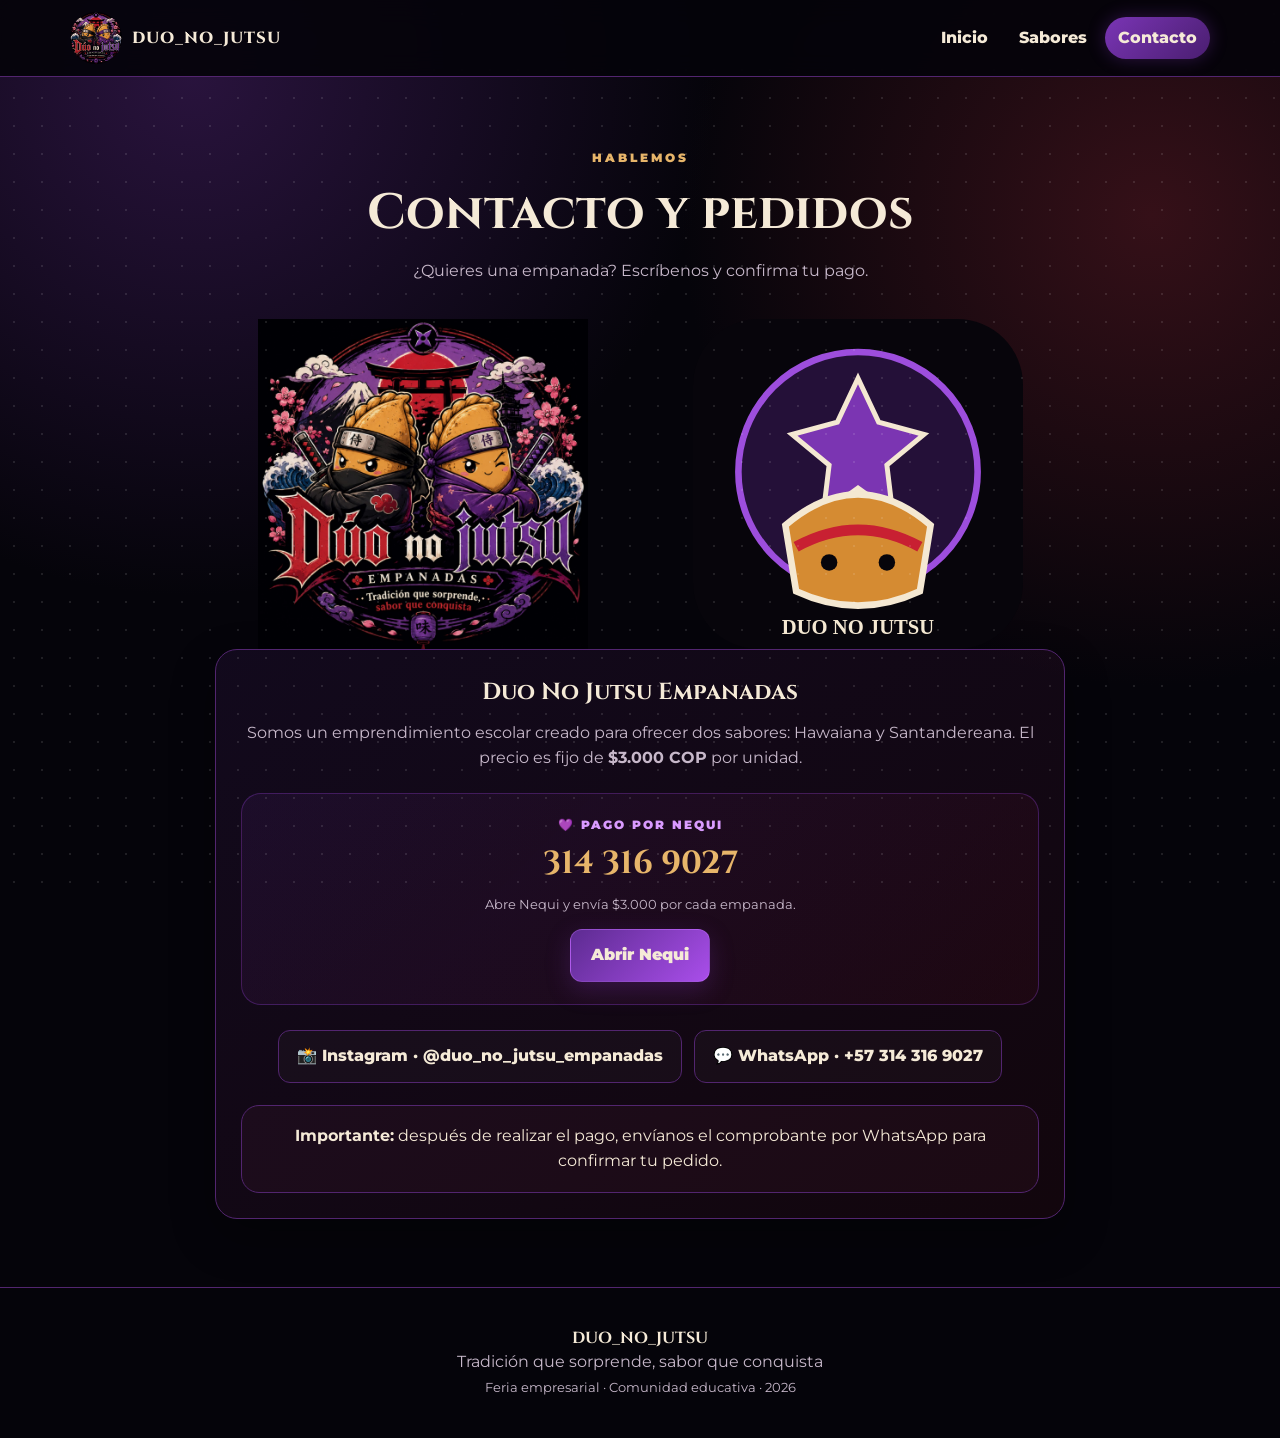
<file: contacto.html>
<!doctype html>
<html lang="es"><head><meta charset="utf-8"><meta name="viewport" content="width=device-width, initial-scale=1">
<meta name="description" content="Contacto y pagos de Duo No Jutsu."><title>Contacto | Duo No Jutsu</title><link rel="icon" href="assets/favicon.svg"><link rel="stylesheet" href="styles.css"></head>
<body><header><div class="container nav"><a class="brand" href="index.html"><img src="assets/logo-principal.png" alt="Logo Duo No Jutsu"><span class="brand-name">DUO_NO_JUTSU</span></a><nav><a href="index.html">Inicio</a><a href="recetas.html">Sabores</a><a class="active" href="contacto.html">Contacto</a></nav></div></header>
<main><section class="section"><div class="container contact"><div class="title"><span class="section-kicker">HABLEMOS</span><h2>Contacto y pedidos</h2><p>¿Quieres una empanada? Escríbenos y confirma tu pago.</p></div>
<div class="logo-variants"><img src="assets/logo-principal.png" alt="Logo principal Duo No Jutsu"><img src="assets/marca-cartoon.svg" alt="Marca estilo cartoon Duo No Jutsu"></div>
<div class="card contact-card"><h3>Duo No Jutsu Empanadas</h3><p>Somos un emprendimiento escolar creado para ofrecer dos sabores: Hawaiana y Santandereana. El precio es fijo de <strong>$3.000 COP</strong> por unidad.</p>
<div class="payment-highlight"><span>💜 PAGO POR NEQUI</span><strong>314 316 9027</strong><small>Abre Nequi y envía $3.000 por cada empanada.</small><a class="btn nequi" href="https://www.nequi.com.co/" target="_blank" rel="noopener noreferrer">Abrir Nequi</a></div>
<div class="social"><a href="https://www.instagram.com/duo_no_jutsu_empanadas/" target="_blank" rel="noopener noreferrer">📸 Instagram · @duo_no_jutsu_empanadas</a><a href="https://wa.me/573143169027" target="_blank" rel="noopener noreferrer">💬 WhatsApp · +57 314 316 9027</a></div>
<div class="notice"><strong>Importante:</strong> después de realizar el pago, envíanos el comprobante por WhatsApp para confirmar tu pedido.</div></div></div></section></main>
<footer><div class="container"><strong>DUO_NO_JUTSU</strong><br>Tradición que sorprende, sabor que conquista<br><small>Feria empresarial · Comunidad educativa · <span data-year></span></small></div></footer><script src="script.js"></script></body></html>
</file>
<file: styles.css>
@import url('https://fonts.googleapis.com/css2?family=Cinzel:wght@600;700;800&family=Montserrat:wght@400;500;600;700;800&family=Permanent+Marker&display=swap');

:root{
 --bg:#05040a; --panel:#0e0915; --panel2:#160d20; --purple:#7a35b5;
 --purple2:#b55cff; --red:#d52235; --red2:#ff4051; --pink:#ec6a9e;
 --cream:#f5ead7; --gold:#e7b56a; --muted:#c7b8ca; --line:#52256f;
}
*{box-sizing:border-box;margin:0;padding:0}
html{scroll-behavior:smooth}
body{
 font-family:Montserrat,Arial,sans-serif;color:var(--cream);background:
 radial-gradient(circle at 15% 5%,#29133d 0,transparent 30%),
 radial-gradient(circle at 90% 15%,#351018 0,transparent 28%),var(--bg);
 line-height:1.55;
}
body:before{
 content:"";position:fixed;inset:0;pointer-events:none;opacity:.11;
 background-image:radial-gradient(#fff 1px,transparent 1px);background-size:28px 28px;
}
a{text-decoration:none;color:inherit}
img{max-width:100%}
.container{width:min(1140px,92%);margin:auto}
header{position:sticky;top:0;z-index:50;background:rgba(5,4,10,.92);backdrop-filter:blur(14px);border-bottom:1px solid var(--line)}
.nav{min-height:76px;display:flex;align-items:center;justify-content:space-between;gap:20px}
.brand{display:flex;align-items:center;gap:10px;font-family:Cinzel,serif;font-weight:800}
.brand img{width:52px;height:52px;object-fit:contain;border-radius:50%}
.brand-name{font-size:1rem;letter-spacing:1px}
nav{display:flex;gap:5px;flex-wrap:wrap;justify-content:flex-end}
nav a{padding:9px 13px;border-radius:999px;font-weight:800}
nav a:hover,nav a.active{background:linear-gradient(135deg,var(--purple),#4a1e70);box-shadow:0 0 18px #7a35b555}
.hero{padding:72px 0 65px;overflow:hidden}
.hero-grid{display:grid;grid-template-columns:1fr .9fr;gap:55px;align-items:center}
.kicker{color:var(--gold);font-weight:800;letter-spacing:3px;text-transform:uppercase;font-size:.8rem}
h1,h2,h3{font-family:Cinzel,Georgia,serif}
h1{font-size:clamp(3rem,7vw,6.3rem);line-height:.95;margin:13px 0 20px}
.red{color:var(--red2)}.purple{color:var(--purple2)}
.slogan{font-family:"Permanent Marker",cursive;color:#ff9fc2;font-size:1.25rem;margin-bottom:17px}
.lead{color:var(--muted);max-width:650px;font-size:1.02rem}
.actions{display:flex;gap:12px;flex-wrap:wrap;margin-top:27px}
.btn{display:inline-flex;align-items:center;justify-content:center;padding:13px 20px;border-radius:12px;font-weight:900;border:1px solid var(--line);transition:.2s}
.btn:hover{transform:translateY(-2px);box-shadow:0 10px 30px #0008}
.primary{background:linear-gradient(135deg,var(--red),var(--purple));border-color:transparent}
.secondary{background:#ffffff08}
.hero-logo{max-height:540px;width:100%;object-fit:contain;filter:drop-shadow(0 25px 45px #7a35b544)}
.section{padding:68px 0}
.title{text-align:center;margin-bottom:35px}
.title h2{font-size:clamp(2rem,5vw,3.1rem)}
.title p{color:var(--muted);margin-top:7px}
.grid2{display:grid;grid-template-columns:1fr 1fr;gap:22px}

.product-card{overflow:hidden}
.product-image{width:100%;height:230px;object-fit:cover;border-radius:16px;margin-bottom:18px;display:block;border:1px solid var(--line)}

.card{background:linear-gradient(145deg,#7a35b51c,#ffffff05);border:1px solid var(--line);border-radius:22px;padding:25px;box-shadow:0 18px 45px #0005}
.card h3{font-size:1.45rem;margin-bottom:10px}
.card p,.card li{color:var(--muted)}
.card ul{padding-left:20px}
.flavor{display:flex;justify-content:space-between;align-items:start;gap:15px}
.badge{display:inline-block;padding:5px 10px;border-radius:999px;background:#ec6a9e16;color:#ff9fc2;font-size:.72rem;font-weight:900}
.price{color:var(--gold);font-size:1.7rem;font-weight:900;white-space:nowrap}
.feature{display:grid;grid-template-columns:repeat(4,1fr);gap:12px;margin-top:22px}
.feature div{text-align:center;border:1px solid var(--line);border-radius:17px;padding:17px 10px;background:#0004}
.feature b{display:block;margin-bottom:4px}.feature span{color:var(--muted);font-size:.82rem}
.steps{display:grid;grid-template-columns:repeat(5,1fr);gap:12px}
.step{background:#0005;border:1px solid var(--line);border-radius:18px;padding:18px 14px}
.num{width:34px;height:34px;display:grid;place-items:center;background:var(--red);border-radius:50%;font-weight:900;margin-bottom:10px}
.step h3{font-size:1rem;margin-bottom:6px}.step p{font-size:.84rem;color:var(--muted)}
.procon{display:grid;grid-template-columns:1fr 1fr;gap:14px;margin-top:18px}
.good{border-left:4px solid var(--purple2)}.care{border-left:4px solid var(--red2)}
.poster{display:block;width:min(650px,100%);margin:35px auto 0;border:1px solid var(--line);border-radius:22px}
.contact{max-width:850px;margin:auto;text-align:center}
.social{display:flex;gap:12px;justify-content:center;flex-wrap:wrap;margin-top:25px}
.social a{padding:13px 18px;border:1px solid var(--line);border-radius:12px;background:#ffffff06;font-weight:800}
.notice{margin-top:22px;padding:18px;border:1px solid var(--line);border-radius:18px;background:#ec6a9e0b;color:var(--cream)}
.logo-variants{display:grid;grid-template-columns:1fr 1fr;gap:20px;align-items:center}
.logo-variants img{width:min(330px,100%);margin:auto}
footer{padding:38px 0;border-top:1px solid var(--line);text-align:center;color:var(--muted)}
footer strong{color:var(--cream);font-family:Cinzel,serif}
@media(max-width:820px){
 .nav{align-items:flex-start;padding:9px 0}.brand img{width:45px;height:45px}.brand-name{font-size:.83rem}
 nav a{padding:7px 9px;font-size:.8rem}
 .hero-grid,.grid2,.logo-variants{grid-template-columns:1fr}.hero-logo{max-height:390px;order:-1}
 .feature{grid-template-columns:1fr 1fr}.steps{grid-template-columns:1fr 1fr}
}
@media(max-width:480px){
 .feature,.steps,.procon{grid-template-columns:1fr}.hero{padding-top:40px}
 h1{font-size:3.2rem}.section{padding:48px 0}
}

/* --- Rediseño Duo No Jutsu --- */
.section-kicker{display:inline-block;color:var(--gold);font-size:.74rem;font-weight:900;letter-spacing:3px;margin-bottom:8px}
.hero-price{margin-top:25px;display:flex;align-items:baseline;gap:10px;flex-wrap:wrap;border-left:3px solid var(--red2);padding-left:14px}.hero-price span{color:var(--muted);font-size:.85rem;text-transform:uppercase;letter-spacing:1px}.hero-price strong{font-family:Cinzel,serif;font-size:2rem;color:var(--gold)}.hero-price small{color:var(--muted)}
.featured-card{position:relative;background:linear-gradient(145deg,#7a35b525,#160d20cc);box-shadow:0 22px 55px #0007}.featured-card:after{content:"✦";position:absolute;right:20px;top:15px;color:var(--gold);opacity:.55;font-size:1.4rem}.origin{display:flex;flex-direction:column;gap:3px;margin-top:18px;padding:13px 15px;border-radius:15px;background:#0005;border:1px solid #52256f99}.origin b{color:#ffb6cf;font-size:.82rem}.origin span{color:var(--muted);font-size:.82rem}.card h4{font-family:Cinzel,serif;margin-top:20px;margin-bottom:6px;color:var(--cream)}
.payment-box{margin-top:30px;padding:25px;border-radius:24px;border:1px solid var(--line);background:linear-gradient(110deg,#7a35b51f,#d5223512);display:flex;align-items:center;justify-content:space-between;gap:22px;box-shadow:0 20px 45px #0005}.payment-box h2{font-size:1.65rem}.payment-box p{color:var(--muted);margin-top:5px}.payment-number{font-size:1.1rem!important;color:var(--cream)!important;font-weight:900}.payment-actions{display:flex;gap:10px;flex-wrap:wrap;justify-content:flex-end}.btn.nequi{background:linear-gradient(135deg,#5d2b91,#a94eea);border-color:#c879ff55;box-shadow:0 8px 25px #7a35b544}.btn.nequi:hover{box-shadow:0 12px 35px #a94eea66}.compact{margin-top:35px}.payment-highlight{margin-top:22px;padding:22px;border:1px solid #7a35b566;border-radius:20px;background:linear-gradient(135deg,#7a35b51a,#d5223510);display:flex;flex-direction:column;align-items:center;gap:5px}.payment-highlight span{font-size:.75rem;letter-spacing:2px;color:#d99aff;font-weight:900}.payment-highlight strong{font-family:Cinzel,serif;font-size:2rem;color:var(--gold)}.payment-highlight small{color:var(--muted);margin-bottom:10px}.contact-card{background:linear-gradient(145deg,#7a35b51c,#d5223510)}
@media(max-width:820px){.payment-box{flex-direction:column;align-items:flex-start}.payment-actions{justify-content:flex-start}.payment-highlight strong{font-size:1.65rem}}
</file>
